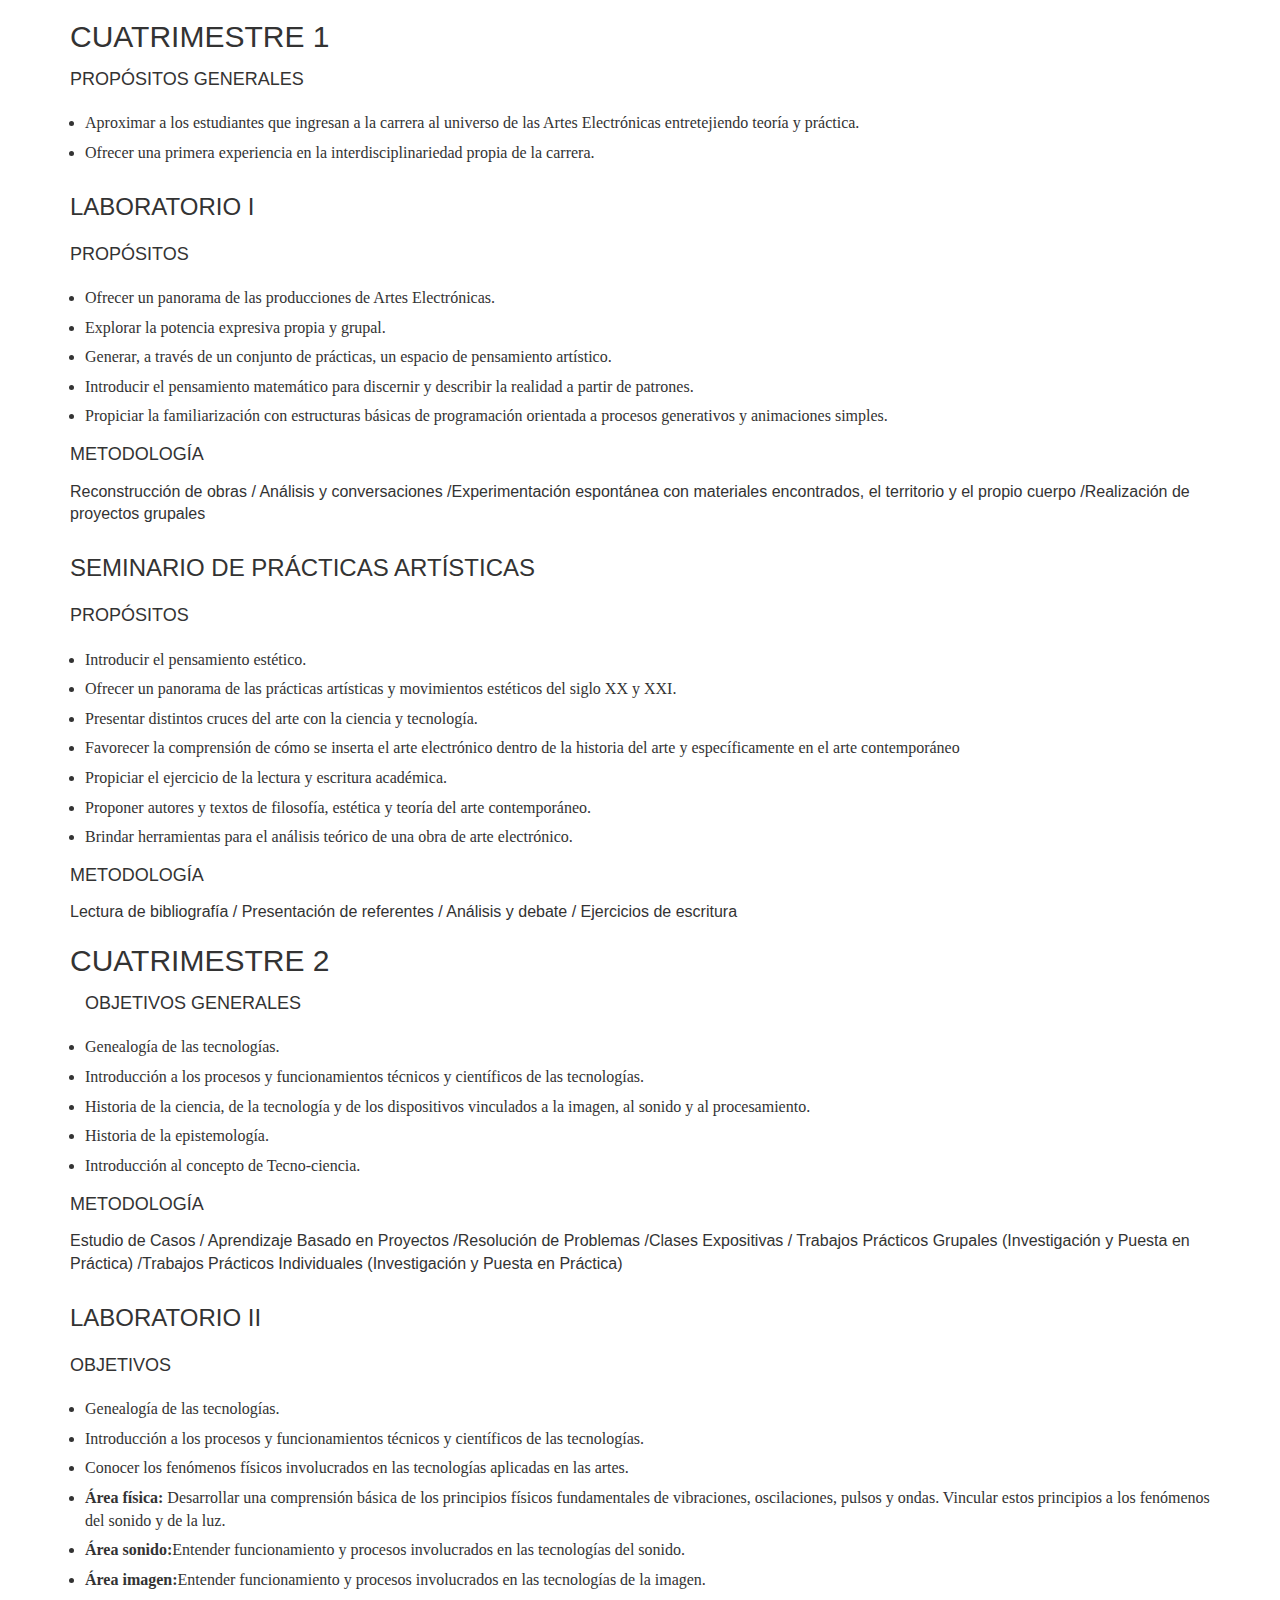
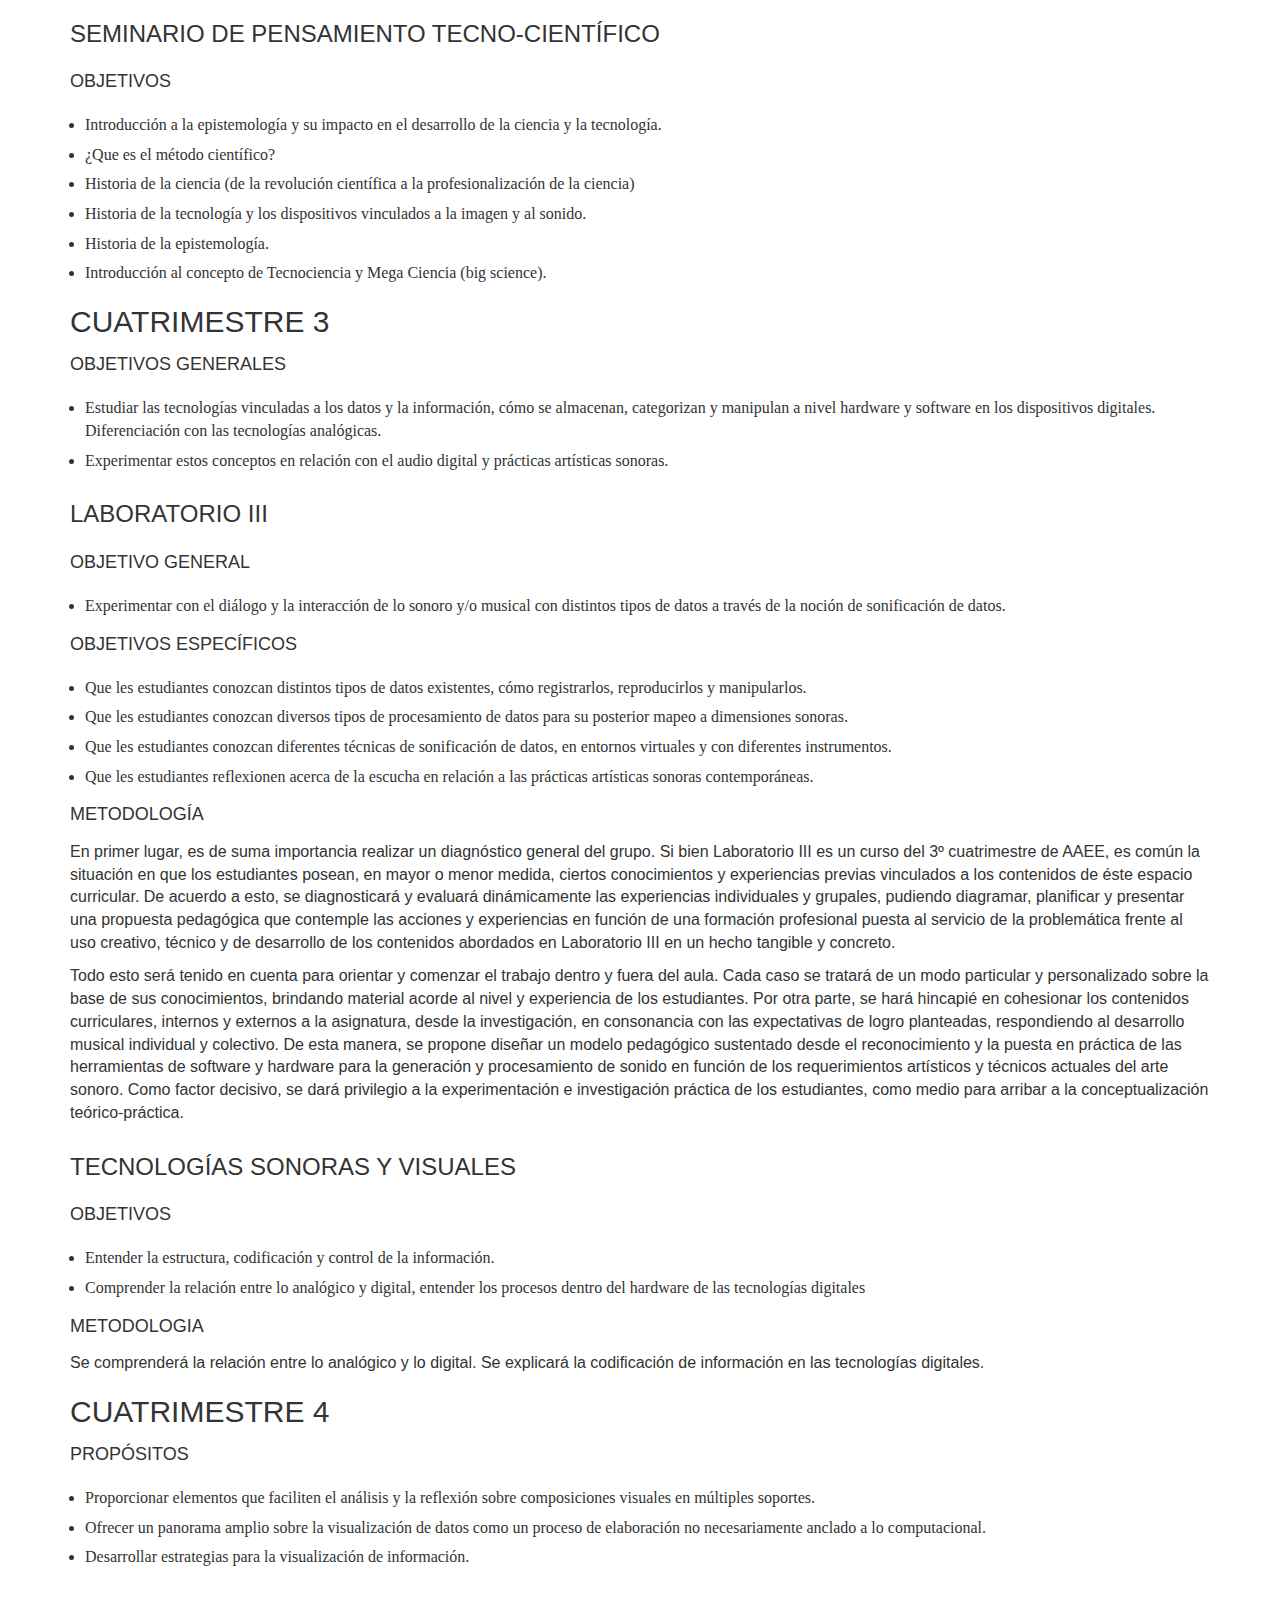
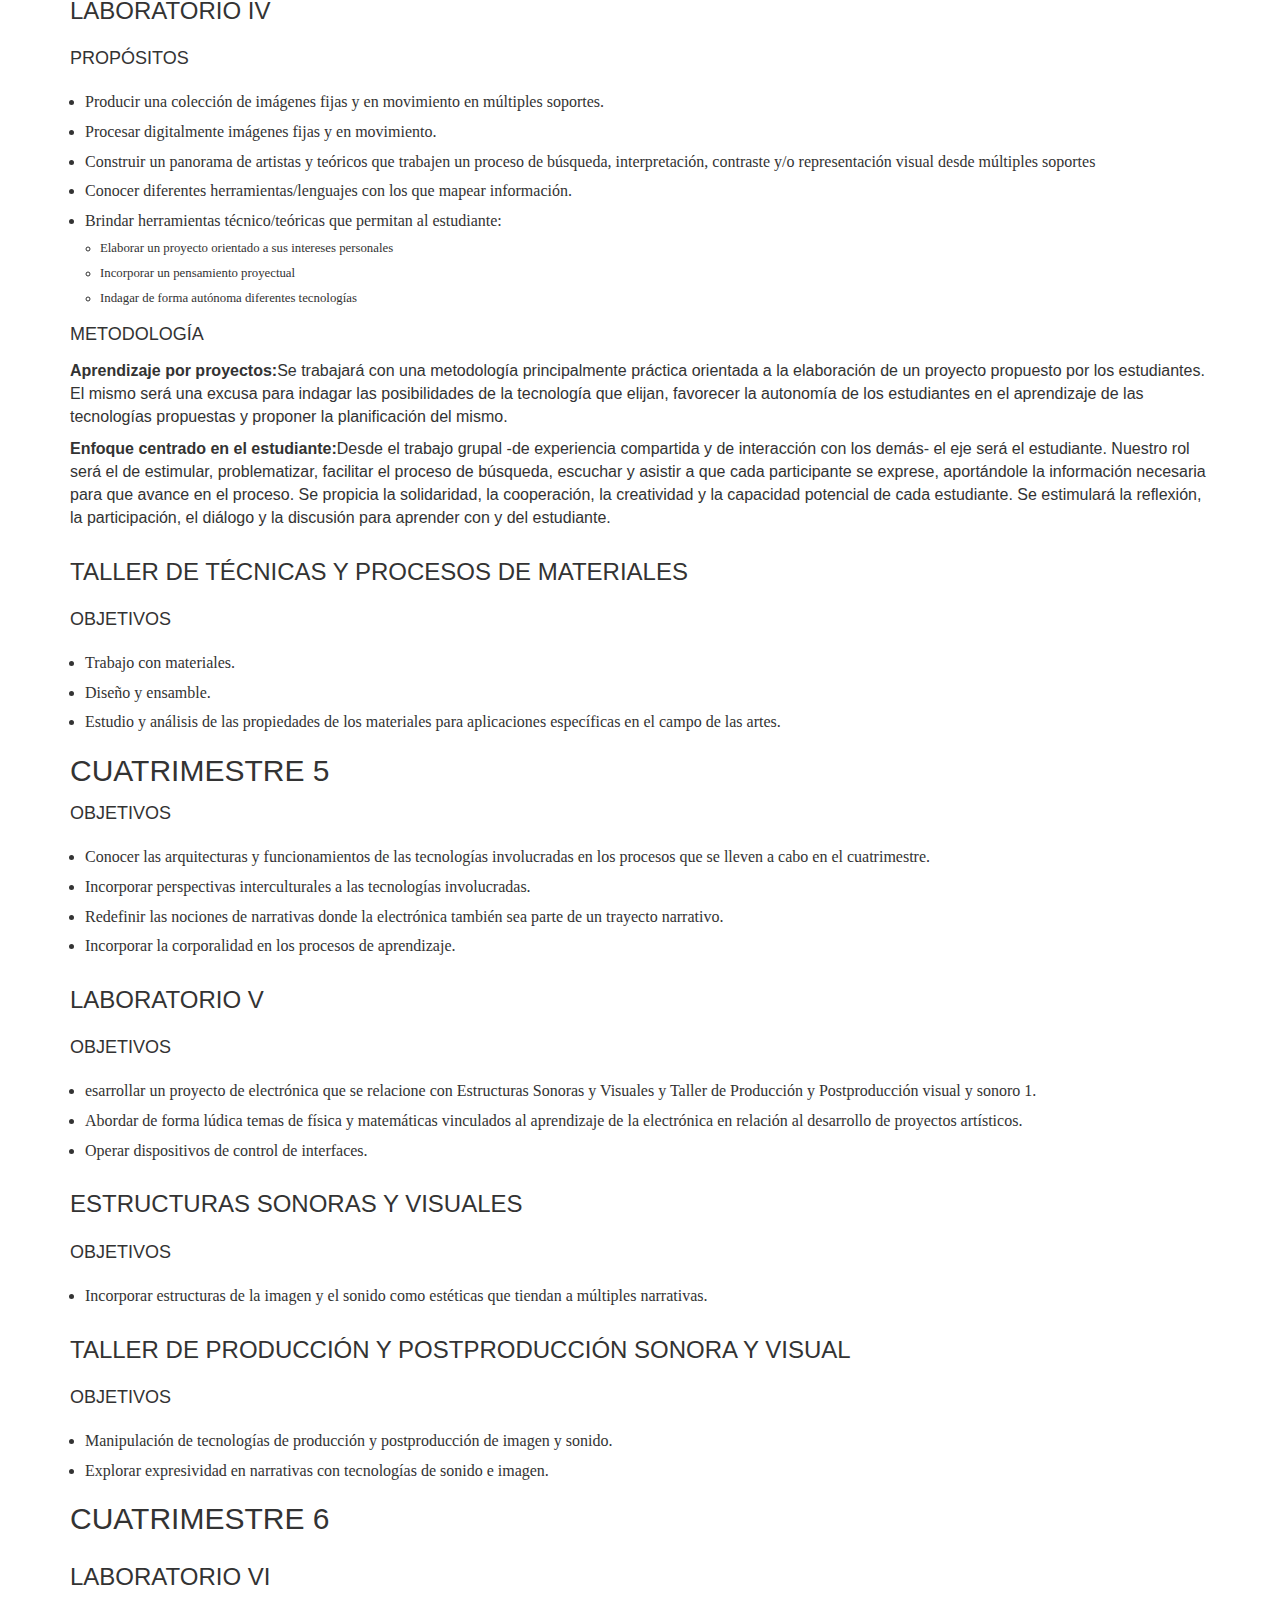
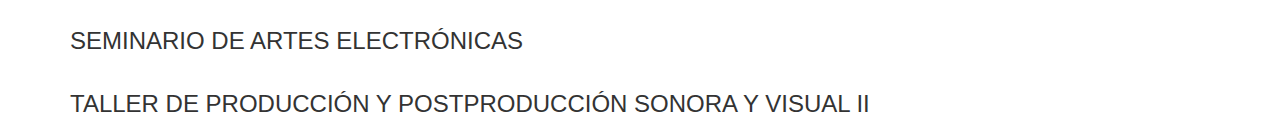
<file: objetivos.html>
<!doctype html>
<html>
    <head>
        <meta charset="utf-8">
        <meta http-equiv="X-UA-Compatible" content="IE=edge,chrome=1">
        <meta name="description" content="">
        <meta name="viewport" content="width=device-width">
        <title>Mapa de AE - Objetivos</title>
        <link rel="stylesheet" href="https://maxcdn.bootstrapcdn.com/bootstrap/3.4.1/css/bootstrap.min.css">
        <link rel="stylesheet" href="css/neo4jd3.css?v=0.0.1">
        </head>
        
        <body>
            <div class="container">
        <div id="C1">
            <h2>CUATRIMESTRE 1</h2>
            <h4>PROPÓSITOS GENERALES</h4>
            <ul>
                <li>Aproximar a los estudiantes que ingresan a la carrera al universo de las Artes Electrónicas entretejiendo teoría y práctica.</li>
                <li>Ofrecer una primera experiencia en la interdisciplinariedad propia de la carrera.</li>
            </ul>
            
            <h3 id="1">LABORATORIO I</h3>
            
            <h4>PROPÓSITOS</h4>
            <ul>
                <li>Ofrecer un panorama de las producciones de Artes Electrónicas.</li>
                <li>Explorar la potencia expresiva propia y grupal.</li>
                <li>Generar, a través de un conjunto de prácticas, un espacio de pensamiento artístico.</li>
                <li>Introducir el pensamiento matemático para discernir y describir la realidad a partir de patrones.</li>
                <li>Propiciar la familiarización con estructuras básicas de programación orientada a procesos generativos y animaciones simples.</li>
            </ul>
            
            <h4>METODOLOGÍA</h4>
            <p>Reconstrucción de obras / Análisis y conversaciones /Experimentación espontánea con materiales encontrados, el territorio y el propio cuerpo /Realización de proyectos grupales</p>
            
            <h3 id="2">SEMINARIO DE PRÁCTICAS ARTÍSTICAS</h3>
            
            <h4>PROPÓSITOS</h4>
            <ul>
                <li>Introducir el pensamiento estético.</li>
                <li>Ofrecer un panorama de las prácticas artísticas y movimientos estéticos del siglo XX y XXI.</li>
                <li>Presentar distintos cruces del arte con la ciencia y tecnología.</li>
                <li>Favorecer la comprensión de cómo se inserta el arte electrónico dentro de la historia del arte y específicamente en el arte contemporáneo</li>
                <li>Propiciar el ejercicio de la lectura y escritura académica.</li>
                <li>Proponer autores y textos de filosofía, estética y teoría del arte contemporáneo.</li>
                <li>Brindar herramientas para el análisis teórico de una obra de arte electrónico.</li>
            </ul>
               
            <h4>METODOLOGÍA</h4>
            <p>Lectura de bibliografía / Presentación de referentes / Análisis y debate / Ejercicios de escritura</p>
            
            </div>
        
        <div id="C2">
                <h2>CUATRIMESTRE 2</h2>
                <ul>
            <h4>OBJETIVOS GENERALES</h4>
                    <li>Genealogía de las tecnologías.</li>
                    <li>Introducción a los procesos y funcionamientos técnicos y científicos de las tecnologías.</li>
                    <li>Historia de la ciencia, de la tecnología y de los dispositivos vinculados a la imagen, al sonido y al procesamiento.</li>
                    <li>Historia de la epistemología.</li>
                    <li>Introducción al concepto de Tecno-ciencia.</li>
                    </ul>
            
              <h4>METODOLOGÍA</h4>
            <p>Estudio de Casos / Aprendizaje Basado en Proyectos /Resolución de Problemas /Clases Expositivas / Trabajos Prácticos Grupales (Investigación y Puesta en Práctica) /Trabajos Prácticos Individuales (Investigación y Puesta en Práctica)</p>
            
            <h3 id="3">LABORATORIO II</h3>
            
            <h4>OBJETIVOS</h4>
            <ul>
                <li>Genealogía de las tecnologías.</li>
                <li>Introducción a los procesos y funcionamientos técnicos y científicos de las tecnologías.</li>
                <li>Conocer los fenómenos físicos involucrados en las tecnologías aplicadas en las artes.</li>
                <li><strong>Área física:</strong> Desarrollar una comprensión básica de los principios físicos fundamentales de vibraciones, oscilaciones, pulsos y ondas. Vincular estos principios a los fenómenos del sonido y de la luz.</li>
                <li><strong>Área sonido:</strong>Entender funcionamiento y procesos involucrados en las tecnologías del sonido.</li>
                <li><strong>Área imagen:</strong>Entender funcionamiento y procesos involucrados en las tecnologías de la imagen.</li>
            </ul>

            
            <h3 id="4">SEMINARIO DE PENSAMIENTO TECNO-CIENTÍFICO</h3>
            
            <h4>OBJETIVOS</h4>
            <ul>
                <li>Introducción a la epistemología y su impacto en el desarrollo de la ciencia y la tecnología.</li>
                <li>¿Que es el método científico? </li>
                <li>Historia de la ciencia (de la revolución científica a la profesionalización de la ciencia)</li>
                <li>Historia de la tecnología y los dispositivos vinculados a la imagen y al sonido.</li>
                <li>Historia de la epistemología.</li>
                <li>Introducción al concepto de Tecnociencia y Mega Ciencia (big science).</li>
            </ul>
            
                </div>
                
        <div id="C3">
                <h2>CUATRIMESTRE 3</h2>
                <h4>OBJETIVOS GENERALES</h4>
                <ul>
                    <li>Estudiar las tecnologías vinculadas a los datos y la información, cómo se almacenan, categorizan y manipulan a nivel hardware y software en los dispositivos digitales. Diferenciación con las tecnologías analógicas. </li>
                    <li>Experimentar estos conceptos en relación con el audio digital y prácticas artísticas sonoras.</li>
            </ul>
            
            <h3 id="5">LABORATORIO III</h3>
            
            <h4>Objetivo general</h4>
            <ul>
                <li>Experimentar con el diálogo y la interacción de lo sonoro y/o musical con distintos tipos de datos a través de la noción de sonificación de datos.</li>
            </ul>
             <h4>Objetivos específicos</h4>
            <ul>
                <li>Que les estudiantes conozcan distintos tipos de datos existentes, cómo registrarlos, reproducirlos y manipularlos.</li>
                <li>Que les estudiantes conozcan diversos tipos de procesamiento de datos para su posterior mapeo a dimensiones sonoras.</li>
                <li>Que les estudiantes conozcan diferentes técnicas de sonificación de datos, en entornos virtuales y con diferentes instrumentos.</li>
                <li>Que les estudiantes reflexionen acerca de la escucha en relación a las prácticas artísticas sonoras contemporáneas.</li>
            </ul>
            
            <h4>METODOLOGÍA</h4>
            <p>En primer lugar, es de suma importancia realizar un diagnóstico general del grupo. Si bien Laboratorio III es un curso del 3º cuatrimestre de AAEE, es común la situación en que los estudiantes posean, en mayor o menor medida, ciertos conocimientos y experiencias previas vinculados a los contenidos de éste espacio curricular. De acuerdo a esto, se diagnosticará y evaluará dinámicamente las experiencias individuales y grupales, pudiendo diagramar, planificar y presentar una propuesta pedagógica que contemple las acciones y experiencias en función de una formación profesional puesta al servicio de la problemática frente al uso creativo, técnico y de desarrollo de los contenidos abordados en Laboratorio III en un hecho tangible y concreto. </p>
            <p>Todo esto será tenido en cuenta para orientar y comenzar el trabajo dentro y fuera del aula. Cada caso se tratará de un modo particular y personalizado sobre la base de sus conocimientos, brindando material acorde al nivel y experiencia de los estudiantes. Por otra parte, se hará hincapié en cohesionar los contenidos curriculares, internos y externos a la asignatura, desde la investigación, en consonancia con las expectativas de logro planteadas, respondiendo al desarrollo musical individual y colectivo. De esta manera, se propone diseñar un modelo pedagógico sustentado desde el reconocimiento y la puesta en práctica de las herramientas de software y hardware para la generación y procesamiento de sonido en función de los requerimientos artísticos y técnicos actuales del arte sonoro. Como factor decisivo, se dará privilegio a la experimentación e investigación práctica de los estudiantes, como medio para arribar a la conceptualización teórico-práctica.</p>


            <h3 id="6">TECNOLOGÍAS SONORAS Y VISUALES</h3>
            
            <h4>OBJETIVOS</h4>
            <ul>
                <li>Entender la estructura, codificación y control de la información.</li>
                <li>Comprender la relación entre lo analógico y digital, entender los procesos dentro del hardware de las tecnologías digitales</li>
            </ul>
            <h4>METODOLOGIA</h4>
            <p>Se comprenderá la relación entre lo analógico y lo digital.
Se explicará la codificación de información en las tecnologías digitales.</p>
            </div>
                
        <div id="C4">
                <h2>CUATRIMESTRE 4</h2>
            <h4>PROPÓSITOS</h4>

                <ul>
                    <li>Proporcionar elementos que faciliten el análisis y la reflexión sobre composiciones visuales en múltiples soportes.</li>
                    <li>Ofrecer un panorama amplio sobre la visualización de datos como un proceso de elaboración no necesariamente anclado a lo computacional.</li>
                    <li>Desarrollar estrategias para la visualización de información.</li> 
                    </ul>
            
            <h3 id="7">LABORATORIO IV</h3>
            <h4>PROPÓSITOS</h4>

            <ul>
                    <li>Producir una colección de imágenes fijas y en movimiento en múltiples soportes.</li>
                    <li>Procesar digitalmente imágenes fijas y en movimiento.</li>
                    <li>Construir un panorama de artistas y teóricos que trabajen un proceso de búsqueda, interpretación, contraste y/o representación visual desde múltiples soportes</li> 
                    <li>Conocer diferentes herramientas/lenguajes con los que mapear información.</li>
                    <li>Brindar herramientas técnico/teóricas que permitan al estudiante: 
                        <ul>
                            <li>Elaborar un proyecto orientado a sus intereses personales</li>
                            <li>Incorporar un pensamiento proyectual</li>
                             <li>Indagar de forma autónoma diferentes tecnologías</li>
                        </ul>
                    </li>
                    </ul>
            <h4>METODOLOGÍA</h4>
            <p><strong>Aprendizaje por proyectos:</strong>Se trabajará con una metodología principalmente práctica orientada a la elaboración de un proyecto propuesto por los estudiantes. El mismo será una excusa para indagar las posibilidades de la tecnología que elijan, favorecer la autonomía de los estudiantes en el aprendizaje de las tecnologías propuestas y proponer la planificación del mismo.</p>
            <p><strong>Enfoque centrado en el estudiante:</strong>Desde el trabajo grupal -de experiencia compartida y de interacción con los demás- el eje será el estudiante. Nuestro rol será el de estimular, problematizar, facilitar el proceso de búsqueda, escuchar y asistir a que cada participante se exprese, aportándole la información necesaria para que avance en el proceso. Se propicia la solidaridad, la cooperación, la creatividad y la capacidad potencial de cada estudiante. Se estimulará la reflexión, la participación, el diálogo y la discusión para aprender con y del estudiante.</p>

            
            <h3 id="8">TALLER DE TÉCNICAS Y PROCESOS DE MATERIALES</h3>
            <h4>OBJETIVOS</h4>
            <ul>
                <li>Trabajo con materiales.</li>
                <li>Diseño y ensamble.</li>
                <li>Estudio y análisis de las propiedades de los materiales para aplicaciones específicas en el campo de las artes.</li>
            </ul>
            
                </div>
                
        <div id="C5">
                <h2>CUATRIMESTRE 5</h2>
            <h4>OBJETIVOS</h4>

                <ul>
                    <li>Conocer las arquitecturas y funcionamientos de las tecnologías involucradas en los procesos que se lleven a cabo en el cuatrimestre.</li>
                    <li>Incorporar perspectivas  interculturales a las tecnologías involucradas.</li>
                    <li>Redefinir las nociones de narrativas donde la electrónica también sea parte de un trayecto narrativo.</li>
                    <li>Incorporar la corporalidad en los procesos de aprendizaje.</li>
                    </ul>
            <h3 id="9">LABORATORIO V</h3>
            <h4>OBJETIVOS</h4>
            <ul>
                <li>esarrollar un proyecto de electrónica que se relacione con Estructuras Sonoras y Visuales y Taller de Producción y Postproducción visual y sonoro 1.</li>
                <li>Abordar de forma lúdica temas de física y matemáticas vinculados al aprendizaje de la electrónica en relación al desarrollo de proyectos artísticos.</li>
                <li>Operar dispositivos de control de interfaces.</li>
            </ul>
            
            <h3 id="10">ESTRUCTURAS SONORAS Y VISUALES</h3>
            <h4>OBJETIVOS</h4>
            <ul>
                   <li>Incorporar estructuras de la imagen y el sonido como estéticas que tiendan a múltiples narrativas.</li>
            </ul>

            
            <h3 id="10">TALLER DE PRODUCCIÓN Y POSTPRODUCCIÓN SONORA Y VISUAL</h3>
            <h4>OBJETIVOS</h4>
            <ul>
                   <li>Manipulación de tecnologías de producción y postproducción de imagen y sonido.</li>
                <li>Explorar expresividad en narrativas con tecnologías de sonido e imagen.</li>
            </ul>
                </div>
        <div id="C6">
                <h2>CUATRIMESTRE 6</h2>
            
            <h3 id="11">LABORATORIO VI</h3>
            
            <h3 id="12">SEMINARIO DE ARTES ELECTRÓNICAS</h3>
            
            <h3 id="13">TALLER DE PRODUCCIÓN Y POSTPRODUCCIÓN SONORA Y VISUAL II</h3>
                </div>
                
            </div>
        </body>
</html>
</file>
<file: css/neo4jd3.css>
* {
    margin: 0px;
    padding: 0px;
}

body {
    font-family: 'Roboto',sans-serif;
    font-size: 20px;
}

ul{
    margin-left: 15px;
}

p, li{
    font-size: 16px;
}

h3, h4 {
    line-height: 1.8em;
    text-transform: uppercase;
}
.neo4jd3-graph {
    border-radius: 5px;
}

.neo4jd3-info {
    font-size: 16px;
    padding: 10px;
    position: absolute;
    right:2%;
}
.neo4jd3-info a {
    border: 1px solid;
    display: block;/*lo cambié para que se acomode abajo. Se puede cambiar a inline-block*/
    font-size: 14px;
    line-height: 1.428571429;
    margin-right: 5px;
    margin-top: 5px;
    padding: 6px 12px;
}
.neo4jd3-info a.class {
    color: black;
}
.neo4jd3-info a.property {
    background-color: #fff;
    border-color: #ccc;
    color: #333;
}
.neo4jd3-info a.btn {
    margin-right: 5px;
    margin-top: 5px;
    opacity: 1;
}
.neo4jd3-info a.info {
    background-color: #a5abb6;
    border: 1px solid #9aa1ac;
    color: black;
}

.node.node-highlighted .ring {
    -ms-filter: 'progid:DXImageTransform.Microsoft.Alpha(Opacity=50)';
    filter: alpha(opacity=50);
    opacity: .5;
    stroke: #888;
    stroke-width: 12px;
}
.node .outline {
    fill: none;
    pointer-events: all;
    stroke: #9aa1ac;
    stroke-width: 1.5px;
}
.node .ring {
    fill: none;
    -ms-filter: 'progid:DXImageTransform.Microsoft.Alpha(Opacity=0)';
    filter: alpha(opacity=0);
    opacity: 0;
    stroke: #6ac6ff;
    stroke-width: 8px;
}
.node .text.icon {
    font-family: Roboto;
    color: black;
    text-transform: uppercase;
}

.node.selected .ring,
.node:hover .ring {
    -ms-filter: 'progid:DXImageTransform.Microsoft.Alpha(Opacity=30)';
    filter: alpha(opacity=30);
    opacity: .2;

}

.relationship {
    cursor: default;
}
.relationship line {
    stroke: #aaa;
}
.relationship .outline {
    cursor: default;
}
.relationship .overlay {
    cursor: default;
    -ms-filter: 'progid:DXImageTransform.Microsoft.Alpha(Opacity=0)';
    filter: alpha(opacity=0);
    opacity: 0;
}
.relationship text {
    cursor: default;
}



.relationship.selected .overlay,
.relationship:hover .overlay {
    -ms-filter: 'progid:DXImageTransform.Microsoft.Alpha(Opacity=0)';
    filter: alpha(opacity=0);
    opacity: 0;
}

svg {
    cursor: move;
}
.link {
    stroke: slategray;
    stroke-opacity: 0.6;
    fill: none;
    stroke-width: 0.5px;
} 

.nav-mobile-menu {
    visibility: hidden;
    opacity: 0;
    background: white;
    width: 0px;
    height: 100vh;
    position: fixed;
    overflow: hidden;
    top:0;
    padding-top:135px;
    left:0;
    -webkit-transition: all 1s ease;
    transition: all 1s ease;
    z-index: 999;
}

.active.nav-mobile-menu {
    visibility: visible;
    opacity: 1;
    width: 20vw;
}

.nav-mobile-menu {
    text-align:center;
}

.nav-mobile-menu ul li{
    white-space: nowrap;
    list-style: none;
    margin-bottom: 30px;
}


/* barra de navegación - agregar estilos para dispositivos móviles */
.nav-mobile-button {
    overflow:hidden;
    margin: auto;
    width: 90px;
    height: 90px;
    background: none;
    cursor: pointer;
    position: fixed;
    top:0;
    left:0;
    z-index: 1000;
}

#nav-mobile-bar-top {
    top: 35px;
    background-color:#8ec4a0;
    border-radius: 25px;
}

#nav-mobile-bar-middle {
    top: 45px;
    background-color:#98A6D4;
    border-radius: 25px;
}

#nav-mobile-bar-bottom {
    top: 55px;
    background-color:#E980FC;

}

.nav-mobile-bar {
    left: 35px;
    width: 35px;
    height: 4px;
    border-radius: 100px;
    background: black;
    position: absolute;
    -webkit-transition: all 0.4s;
    transition: all 0.4s;
}

.active#nav-mobile-bar-middle{
    left: 90px;
}

.active#nav-mobile-bar-top {
    top: 45px;
    transform: rotate(135deg);

}


.active#nav-mobile-bar-bottom {
    top: 45px;
    transform: rotate(-135deg);

}

/*Hover effects*/
.nav-mobile-button:hover #nav-mobile-bar-top:not(.active) {
    left: 40px;
}

.nav-mobile-button:hover  #nav-mobile-bar-middle:not(.active){  
    left: 25px;
}

.nav-mobile-button:hover #nav-mobile-bar-bottom:not(.active) {
    left: 45px;
}

/*Hover effects active*/
.nav-mobile-button:hover  .active#nav-mobile-bar-top {
    top: 50px;
    left: 35px;
}

.nav-mobile-button:hover  .active#nav-mobile-bar-bottom{  
    top: 40px;
    left: 35px;
}


li{
    font-size:0.8em;
    font-family:Roboto;
    padding-top:0.6%;
}

li img{
    margin-left: 0.3%; 
    margin-right: 0.3%;
    width:8%;
}

#btncuatri1,#btncuatri2,#btncuatri3,#btncuatri4,#btncuatri5,#btncuatri6{
    cursor:pointer;
}

.dot {
    height: 15px;
    width: 15px;
    background-color: #bbb;
    border-radius: 50%;
    display: inline-flex;
    vertical-align:middle;
    margin-bottom:1.3%;
    margin-left: 0.4%;
    margin-right: 2.5%;
}

@media only screen and (max-width: 600px) { 
    .active.nav-mobile-menu {

        width: 100vw;
    }
}

@media (max-width: 900px) and (orientation: landscape) { 
    .active.nav-mobile-menu {

        width: 30vw;
    }
    /*Hover effects*/
    @media (hover: none) {

        .nav-mobile-button:hover #nav-mobile-bar-top:not(.active) {
            left: 40px;
        }

        .nav-mobile-button:hover #nav-mobile-bar-middle:not(.active){  
            left: 25px;
        }

        .nav-mobile-button:hover #nav-mobile-bar-bottom:not(.active) {
            left: 45px;
        }

        /*Hover effects active*/
        .nav-mobile-button:hover .active#nav-mobile-bar-top {
            top: 50px;
            left: 35px;
        }

        .nav-mobile-button:hover .active#nav-mobile-bar-bottom{  
            top: 40px;
            left: 35px;
        }

    } 

    .checkbox{
        display: inline;
        padding-right:2%;
    }
</file>
